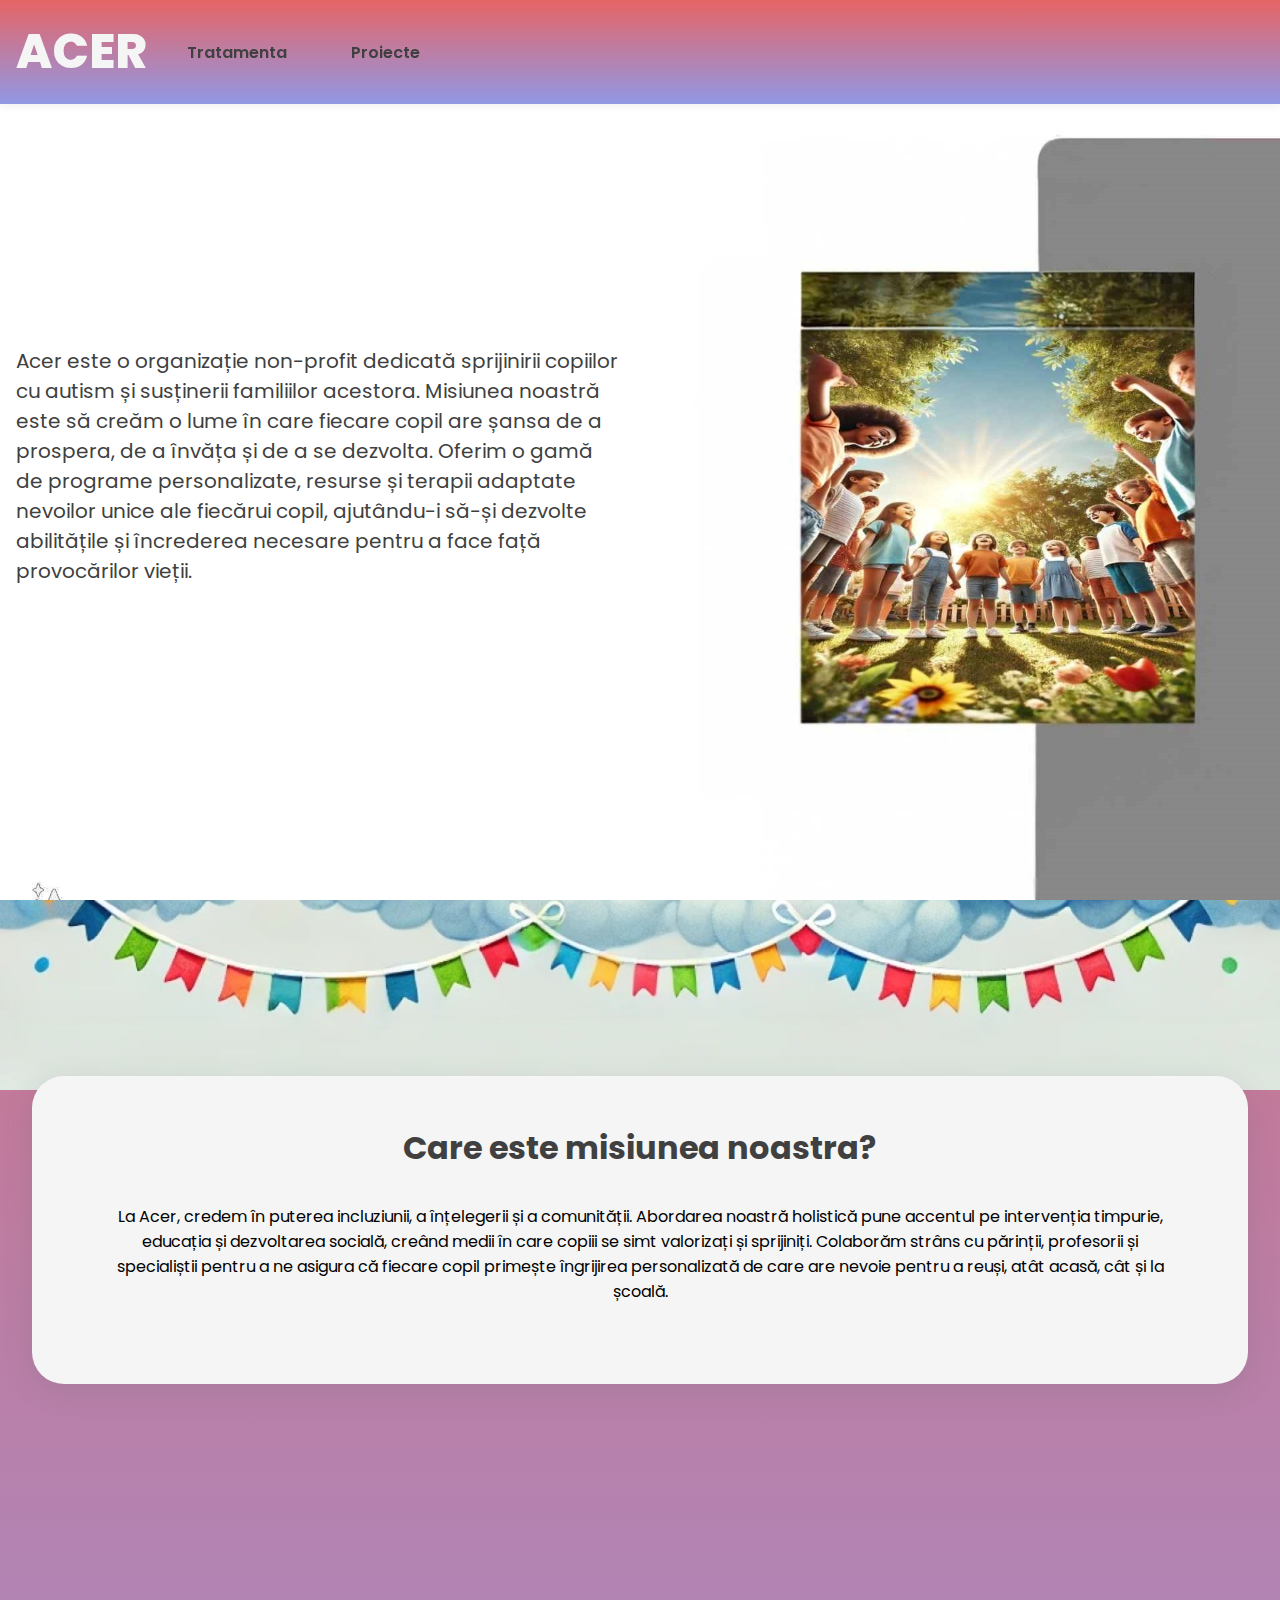
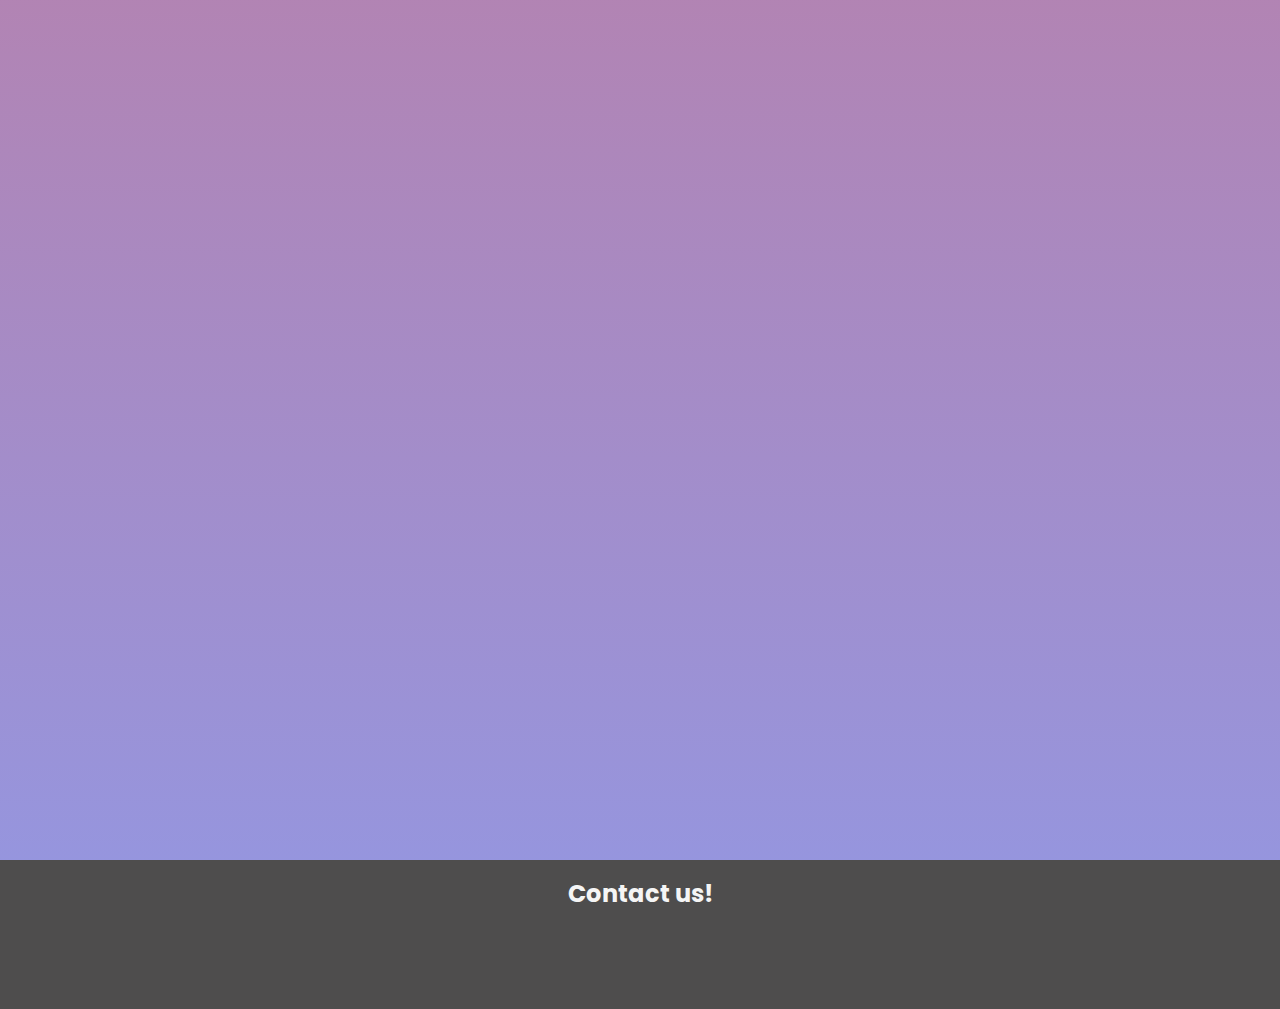
<file: index.html>
<!DOCTYPE html>
<html lang="en">
<head>
    <meta charset="UTF-8">
    <meta name="viewport" content="width=device-width, initial-scale=1.0">
    <title>Document</title>
    <link rel="preconnect" href="https://fonts.gstatic.com">
    <link href="https://fonts.googleapis.com/css2?family=Poppins:wght@200;300;400;500;600;700;800;900&display=swap"
        rel="stylesheet">
    <link href='https://unpkg.com/boxicons@2.0.7/css/boxicons.min.css' rel='stylesheet'>
    <!--Icons-->
    <link rel="stylesheet" href="https://cdnjs.cloudflare.com/ajax/libs/font-awesome/6.6.0/css/all.min.css" integrity="sha512-Kc323vGBEqzTmouAECnVceyQqyqdsSiqLQISBL29aUW4U/M7pSPA/gEUZQqv1cwx4OnYxTxve5UMg5GT6L4JJg==" crossorigin="anonymous" referrerpolicy="no-referrer" />
    <link rel="stylesheet" href="style.css">
</head>
<body>
    
    <div class="mobile-nav">
        <div class="mobile-nav-anm"></div>
        <div class="mobile-nav-item active">
            <a href="#home">
                <i class="bs bxs-home"></i>
            </a>
        </div>
        <div class="mobile-nav-item">
            <a href="#container">
                <i class="bx bxs-food-menu"></i>
            </a>
        </div>
        <div class="mobile-nav-item">
            <a href = "#footer">
                <i class = "bx bxs-comment-detail"></i>
            </a>
        </div>
    </div>
    <a href="#home" class="back-to-top">
        <i class="bx bxs-to-top"></i>
    </a>
    <div class="nav">
        <div class="menu-wrap">
            <div class="menu h-xs"></div>
                <a href="#home">
                    <div class="logo">
                        <a href="index.html">ACER</a>
                    </div>
                </a>
                    <a href="tratamente.html">
                        <div class="menu-item">
                            Tratamenta
                        </div>
                    </a>
                    <a href="proiecte.html">
                        <div class="menu-item">
                            Proiecte
                        </div>
                    </a>
                    <!--
                    <a href="#footer">
                        <div class="menu-item">
                            Contact
                        </div>
                    </a>
                    -->
                </div>
            </div>
        </div>
    </div>
    <section id="home"class="fullheight align-items-center part-img part-img-fixed con">
        <div class="container">
            <div class="row">
                <div class="col-6 col-xs-12">
                    <div class="specialselection">
                        <p class="leftside animation-scroll delay-2">
                            Acer este o organizație non-profit dedicată sprijinirii copiilor cu autism și susținerii familiilor acestora. Misiunea noastră este să creăm o lume în care fiecare copil are șansa de a prospera, de a învăța și de a se dezvolta. Oferim o gamă de programe personalizate, resurse și terapii adaptate nevoilor unice ale fiecărui copil, ajutându-i să-și dezvolte abilitățile și încrederea necesare pentru a face față provocărilor vieții.
                        </p>
                        <div class="leftside animation-scroll delay-4">
                            <!--<button>
                                Acer2
                            </button>-->
                        </div>
                    </div>
                </div>
            </div>
        </div>
    </section>
    <section class="align-items-center part-img part-img-fixed con" id="container" style="background-image: url(bg3.jpg);"> <!--de completat url!!-->
        <div class="container">
            <div class="container2">
                <h1>
                    Care este misiunea noastra?
                </h1>
                <p>
                    La Acer, credem în puterea incluziunii, a înțelegerii și a comunității. Abordarea noastră holistică pune accentul pe intervenția timpurie, educația și dezvoltarea socială, creând medii în care copiii se simt valorizați și sprijiniți. Colaborăm strâns cu părinții, profesorii și specialiștii pentru a ne asigura că fiecare copil primește îngrijirea personalizată de care are nevoie pentru a reuși, atât acasă, cât și la școală.
                </p>
            </div>
        </div>
    </section>
    <section class="about fullheight align-items-center" id="about">
        <div class="container">
            <div class="row">
                <div class="col-7 h-xs">
                    <img src="bg2.jpg" alt="Background image of a website layout" class="full-width leftside animation-scroll">
                </div>
                <div class="col-5 col-xs-12 align-items-center">
                    <div class="about-specialselection rightside animation-scroll">
                        <h3>
                            <span class="primary-color">Haide</span> sa <span class="primary-color"> Schimbam</span>
                            lumea<span class="primary-color"> Impreuna </span>
                        </h3>
                        <p>
                            Prin generozitatea donatorilor și a voluntarilor, reușim să oferim programe care schimbă vieți, copiilor și familiilor lor, gratuit. Fie că doriți să fiți voluntar, să donați sau doar să aflați mai multe, vă invităm să vă alăturați misiunii noastre. Împreună, putem face o diferență.
                        </p>
                    </div>
                </div>
            </div>
        </div>
    </section>
    <div class="footer-div">
        <section class="footer background" id="footer">
            <div class="container">
                <div class="row2">
                    <div class="col-6 col-xs-12">
                        <h2>Contact us!</h2>
                        <br>
                            <a href="https://www.facebook.com/people/Asociatia-ACER-Reusim-impreuna/61551876339521/" style="color:blue"><i class="fa-brands fa-facebook"></i></a> &nbsp; &nbsp; &nbsp;<a href="https://www.instagram.com/asociatia.acer/" style="color: purple"><i class="fa-brands fa-instagram"></i></a>
                        </div>
                    </div>
                </div>
            </div>
        </section>
    </div>

    <script src="index.js"></script>
</body>
</html>
</file>
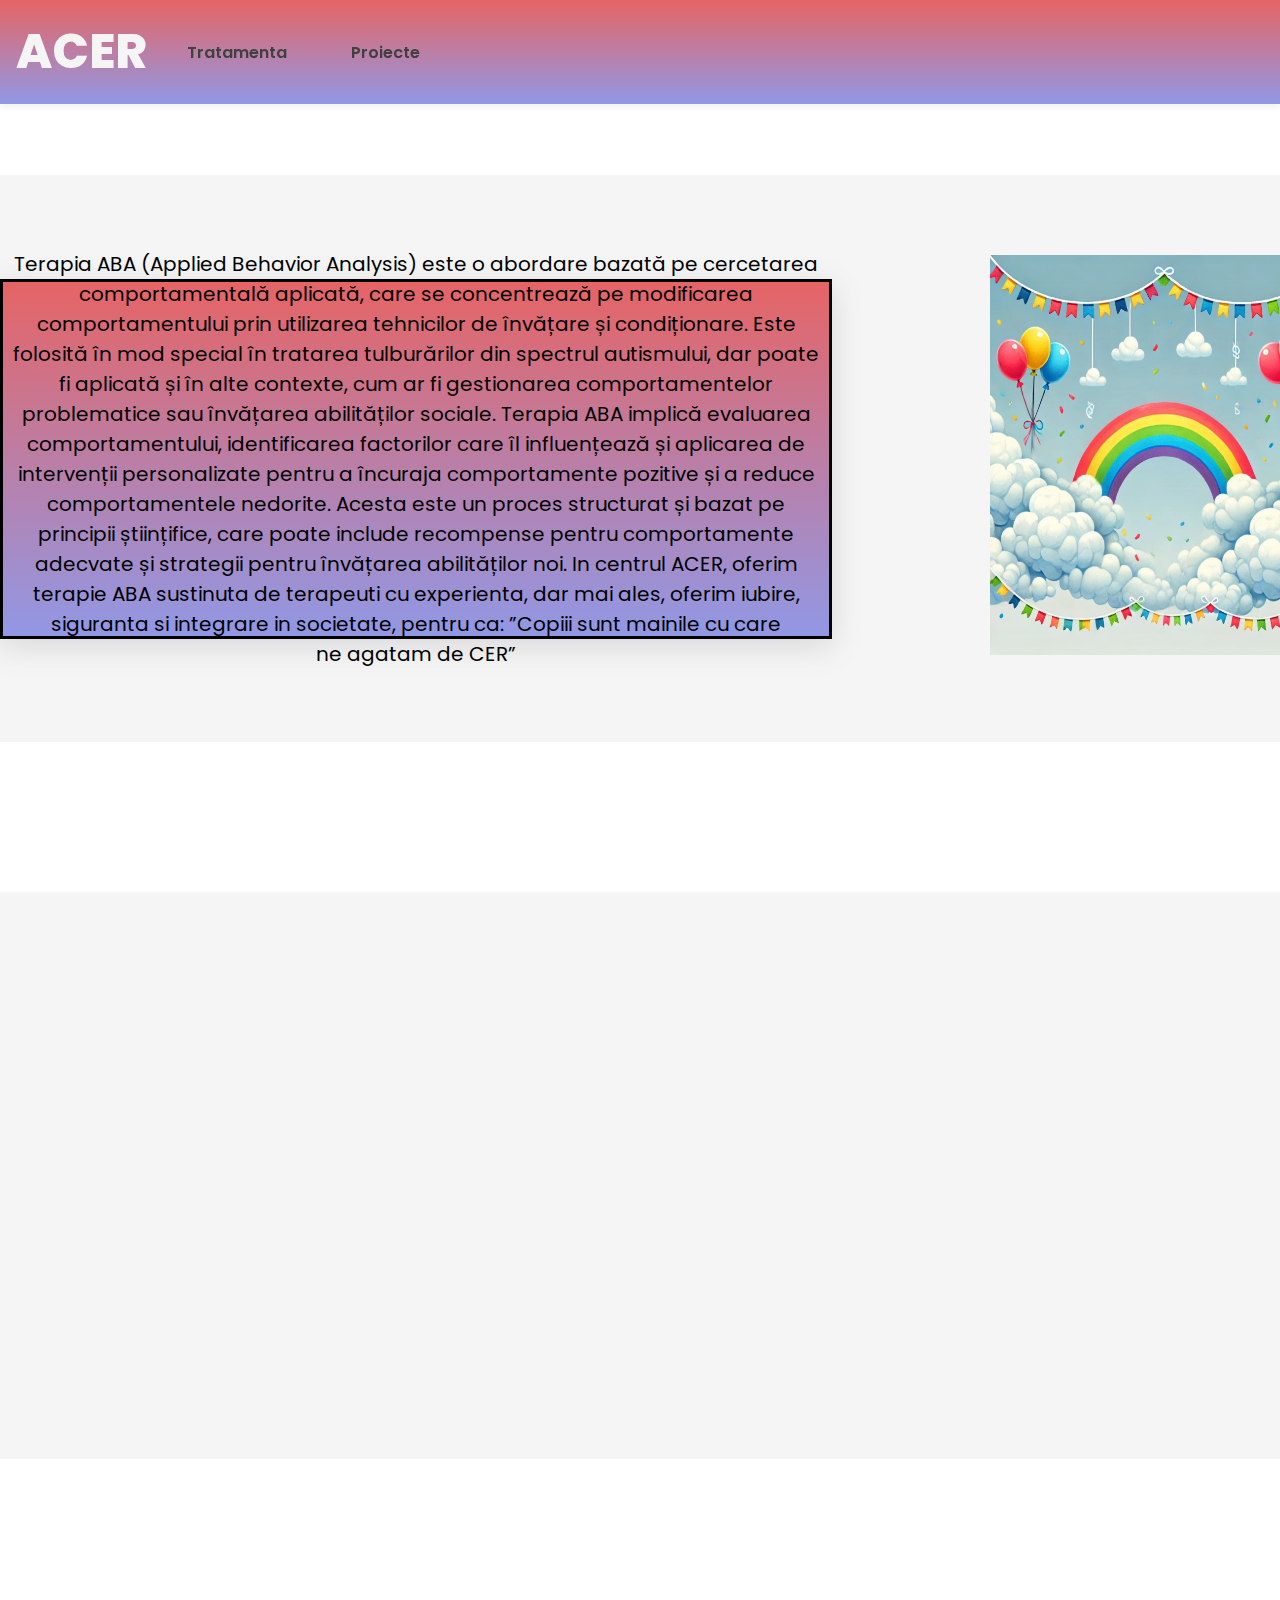
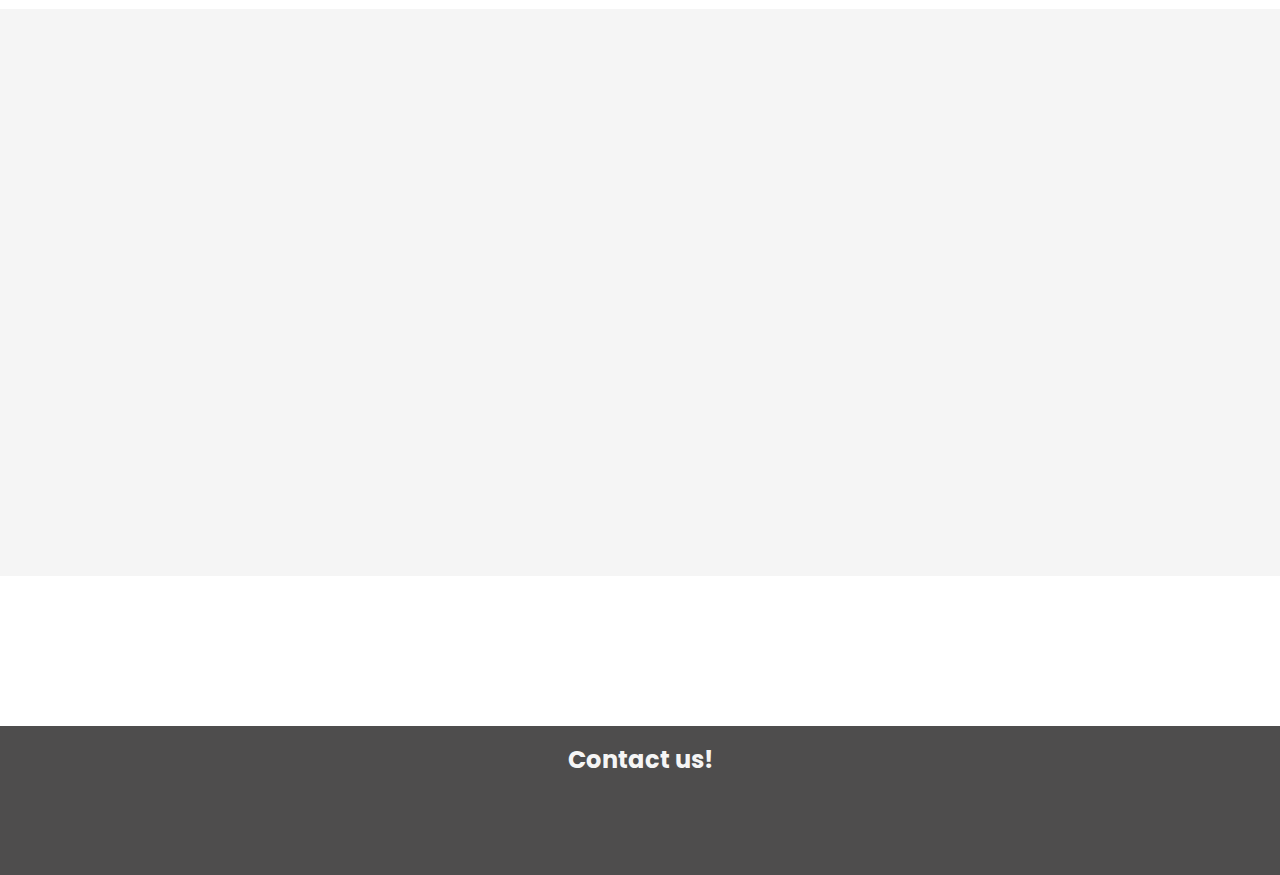
<file: tratamente.html>
<!DOCTYPE html>
<html lang="en">
<head>
    <meta charset="UTF-8">
    <meta name="viewport" content="width=device-width, initial-scale=1.0">
    <title>Tratamente</title>
    <link rel="preconnect" href="https://fonts.gstatic.com">
    <link href="https://fonts.googleapis.com/css2?family=Poppins:wght@200;300;400;500;600;700;800;900&display=swap"
        rel="stylesheet">
    <link href='https://unpkg.com/boxicons@2.0.7/css/boxicons.min.css' rel='stylesheet'>
    <!--Icons-->
    <link rel="stylesheet" href="https://cdnjs.cloudflare.com/ajax/libs/font-awesome/6.6.0/css/all.min.css" integrity="sha512-Kc323vGBEqzTmouAECnVceyQqyqdsSiqLQISBL29aUW4U/M7pSPA/gEUZQqv1cwx4OnYxTxve5UMg5GT6L4JJg==" crossorigin="anonymous" referrerpolicy="no-referrer" />
    <link rel="stylesheet" href="tratament.css">
</head>
<body>
    
    <div class="mobile-nav">
        <div class="mobile-nav-anm"></div>
        <div class="mobile-nav-item active">
            <a href="#home">
                <i class="bs bxs-home"></i>
            </a>
        </div>
        <div class="mobile-nav-item">
            <a href="#container">
                <i class="bx bxs-food-menu"></i>
            </a>
        </div>
        <div class="mobile-nav-item">
            <a href = "#footer">
                <i class = "bx bxs-comment-detail"></i>
            </a>
        </div>
    </div>
    <a href="#home" class="back-to-top">
        <i class="bx bxs-to-top"></i>
    </a>
    <div class="nav">
        <div class="menu-wrap">
            <a href="#home">
                <div class="logo">
                    <a href="index.html">ACER</a>
                </div>
            </a>
                <a href="tratamente.html">
                    <div class="menu-item">
                        Tratamenta
                    </div>
                </a>
                <a href="proiecte.html">
                    <div class="menu-item">
                        Proiecte
                    </div>
                </a>
                <!--
                <a href="#footer">
                    <div class="menu-item">
                        Contact
                    </div>
                </a>
                -->
            </div>
        </div>
    </div>
    <div class="container">
        <div class="box-container">
            <div class="box-right leftside animation-scroll start">
                <p>
                    Terapia ABA (Applied Behavior Analysis) este o abordare bazată pe cercetarea comportamentală aplicată, care se concentrează pe modificarea comportamentului prin utilizarea tehnicilor de învățare și condiționare. Este folosită în mod special în tratarea tulburărilor din spectrul autismului, dar poate fi aplicată și în alte contexte, cum ar fi gestionarea comportamentelor problematice sau învățarea abilităților sociale. Terapia ABA implică evaluarea comportamentului, identificarea factorilor care îl influențează și aplicarea de intervenții personalizate pentru a încuraja comportamente pozitive și a reduce comportamentele nedorite. Acesta este un proces structurat și bazat pe principii științifice, care poate include recompense pentru comportamente adecvate și strategii pentru învățarea abilităților noi.  In centrul ACER, oferim terapie ABA sustinuta de terapeuti cu experienta, dar mai ales, oferim iubire, siguranta si integrare in societate, pentru ca: ”Copiii sunt mainile cu care ne agatam de CER”
                </p>
            </div>
            <div class="box-img-right">
                <img src="bg3.jpg" alt="img1" class="d-box rightside animation-scroll">
            </div>
        </div>

        <div class="box-container">
            <div class="box-img-left">
                <img src="bg3.jpg" alt="img1" class="d-box leftside animation-scroll">
            </div>
            <div class="box-left rightside animation-scroll start ">
                <p>Jocurile de socializare sunt activități care facilitează interacțiunea și comunicarea între indivizi, ajutându-i să dezvolte abilități sociale, precum cooperarea, empatia, ascultarea activă și rezolvarea conflictelor. Aceste jocuri sunt esențiale în învățarea modului de a relaționa cu ceilalți și sunt folosite în special în educația copiilor sau în terapii pentru dezvoltarea abilităților sociale. Centrul ACER ofera gratuit copiilor cu diverse dizabilitati, activitati de socializare realizate impreuna cu un grup mare de voluntari.</p>
            </div>
            
        </div>

        <div class="box-container">
            <div class="box-right leftside animation-scroll start">
                <p>Logopedia, mai exact terapia logopedică, este utilizată pentru a ajuta persoanele care întâmpină dificultăți în exprimarea corectă a vorbirii, înțelegerea limbajului sau în dezvoltarea abilităților de comunicare. Logopedia tratează o gamă largă de afecțiuni, cum ar fi dislalie (dificultăți de pronunțare), disartrie (tulburări motorii ale vorbirii), afazie (pierderi de limbaj după leziuni cerebrale) și întârzieri în dezvoltarea limbajului, aplicând tehnici specifice pentru a îmbunătăți abilitățile de comunicare ale pacienților. Prin tehnicile logopedice, copiii reusesc sa se exprime, sa se faca intelesi, dar mai ales, sa se simta apreciati si iubiti.</p>
            </div>
            <div class="box-img-right">
                <img src="bg3.jpg" alt="img1" class="d-box rightside animation-scroll">
            </div>
        </div>
    </div>

    <div class="footer-div">
        <section class="footer background" id="footer">
            <div class="container">
                <div class="row2">
                    <div class="col-6 col-xs-12">
                        <h2>Contact us!</h2>
                        <br>
                            <a href="https://www.facebook.com/people/Asociatia-ACER-Reusim-impreuna/61551876339521/" style="color:blue"><i class="fa-brands fa-facebook"></i></a> &nbsp; &nbsp; &nbsp;<a href="https://www.instagram.com/asociatia.acer/" style="color: purple"><i class="fa-brands fa-instagram"></i></a>
                        </div>
                    </div>
                </div>
            </div>
        </section>
    </div>
    <script src="index.js"></script>
</body>
</html>
</file>
<file: style.css>
*{
    font-family: 'Poppins', sans-serif;
    margin: 0;
    padding: 0;
    box-sizing: border-box;
}

a {
    color: unset;
    text-decoration: none;
}

body,
html{
    background: linear-gradient(#e66465, #9198e5);
    /*background-color: #07AB34;*/
    scroll-behavior: smooth;
    position:relative;
    overflow-x: hidden;
}

.nav{
    position:fixed;
    top: 0;
    left: 0;
    width: 100%;
    z-index: 99;
    background: linear-gradient(#e66465, #9198e5);
    /*background-color: #4e4d4d;*/
    box-shadow: rgba(99, 99, 99, 0.1) 0px 2px 8px 0px;
}

.menu-wrap{
    max-width: 1366px;
    margin: auto;
    display: flex;
    align-items: center;
    justify-content: space-between;
    padding: 1rem;
    margin-right: 70%;
}

.menu{
    display: flex;
    align-items: center;
    justify-content: center;
}       

.menu-item{
    margin-left:1rem;/*1rem*/
    padding: .5rem 1.5rem;/*.5rem 1.5rem*/
    font-weight: 600;
    color: #404040;
    transition: .5s ease-in-out;
    cursor:pointer;
}

#home{
    background-image: url(bg4.jpg);
}

.menu-item:hover,
.menu-item.active {
    color: #4e4d4d;
    background-color: #f5f5f5;
    border-radius: 10px;
}

.fullheight{
    height: 100vh;
}

.align-items-center{
    display: flex;
    align-items: center;
    justify-content: center;
    text-align: center;
}

.part-img{
    background-position: center;
    background-size: cover;
    background-repeat: no-repeat;
}

.part-img-fixed{
    background-attachment: fixed;
}

.container{
    width: 100%;
    max-width: 1366px;
    margin: 0 auto;
}

.con{
    padding: 9rem 0;
}

.specialselection{ /* part */
    margin-top: 2rem;
    text-align: left;
}

.specialselection h1{ /* part */
    font-size: 4rem;
    color:#404040;
}

.specialselection button{ /* part */
    padding: 1rem 5rem;
    outline: none;
    border: none;
    background: linear-gradient(#e66465, #9198e5);
    /*background-color: #07AB34;*/
    border: .125rem solid #f5f5f5;
    border-radius: 10px;
    color: #f5f5f5;
    margin: 3rem 0;
    cursor: pointer;
    font-weight: 600;
    transition: .5s ease-in-out;
}
.specialselection button:hover{ /* part */
    background-color: #f5f5f5;
    color: #4e4d4d;
}

.full-width {
    width:100%;
}

.specialselection p{ /* rightside */
    color: #404040;
    font-size: 20px;
}


#about img {
    border-radius: 2rem;
    box-shadow: rgba(17, 17, 26, 0.1) 0px 8px 24px,
        rgba(17, 17, 26, 0.1) 0px 16px 56px,
        rgba(17, 17, 26, 0.1) 0px 24px 80px;
}


.about-specialselection {
    padding: 4rem;
    background-color: #f5f5f5;
    border-radius: 2rem;
    box-shadow: rgba(0, 0, 0, 0.15) 0px 2px 8px;
}

.about-specialselection.start {
    transform: translateX(-10rem) !important;
}

.about-specialselection h3 {
    font-size: 2rem;
    margin-bottom: 3rem;
    color: #404040;
}

.primary-color{
    color: #4e4d4d;
}

.container2{
    margin: 2rem;
    padding: 3rem;
    background-color: #f5f5f5;
    border-radius: 2rem;
    box-shadow: rgba(100, 100, 111, 0.2) 0px 7px 29px 0px;
}

.container2 h1{
    color: #404040;
}

.container2 p {
    margin: 2rem;
}


.footer{
    color: #f5f5f5;
    background-color: #4e4d4d;
    margin-left: auto;
    margin-right:auto ;
}

.footer h1{
    color: #f5f5f5;
}

.input-group{
    padding: 1rem;
    border: .125rem solid #f5f5f5;
    border-radius: 10px;
    display: flex;
    justify-content: space-between;
    margin-top: 2rem;
}

.input-group input{
    flex: auto;
    outline: none;
    border: none;
    color: #f5f5f5;
    background-color: transparent;
}

.input-group button{
    padding: .5rem 1rem;
    outline: none;
    border: none;
    background-color: #f5f5f5;
    border-radius: 10px;
    color: #4e4d4d;
    font-weight: 600;
    cursor: pointer;
}

.back-to-top{
    width: 60px;
    height: 60px;
    position: fixed;
    bottom: 70px;
    right: 70px;
    border-radius: 10px;
    background-color: #f5f5f5;
    color: #4e4d4d;
    display: flex;
    align-items: center;
    justify-content: center;
    font-size: 30px;
    padding: 10px;
    z-index: 99;
    display: none;
}

.row{
    display: block;
    flex-wrap: wrap;
    margin-left: auto;
    margin-right: auto;
}

.container i{
    font-size: 38px;
}

/* Animation */
.leftside{
    transform: translateX(-150%);
    transition: 1s ease-in-out;
}

.leftside.start{
    transform: translateX(0);
}

.rightside{
    transform: translateX(150%);
    transition: 1s ease-in-out;
}

.rightside.start{
    transform: translateX(0);
}

.zoom{
    transform: scale(0);
    transition: .6s ease-in-out;
}

.zoom.start{
    transform: unset;
}

.bottom-up{
    transform: translateY(30%);
    transition: .8s ease-in-out;
}

.bottom-up.start{
    transform: translateY(0);
}

.delay-2 {
    transition-delay: .2s;
}

.delay-4{
    transition-delay: .4s;
}

.delay-6{
    transition-delay: .6s;
}

.delay-8{
    transition-delay: .8s;
}

.delay-10{
    transition-delay: .10s;
}

.delay-12{
    transition-delay: .12s;
}

/* Grid System */

.row2{
    display: flex;
    align-items: center;
    justify-content: center;
    flex-wrap: wrap;
}

.row {
    display: flex;
    /*
    align-items: center;
    justify-content: center;
    */
    flex-wrap: wrap;
}

[class *= "col-"] {
    padding: 1rem;
}

.col-1 {
    width: 8.33%;
}

.col-2 {
    width: 16.66%;
}

.col-3 {
    width: 25%;
}

.col-4 {
    width: 33.33%;
}

.col-5{
    width: 41.66%;
}

.col-6 {
    width: 50%;
    display: block;
    text-align: center;
}

.col-7 {
    width: 58.33%;
}

.col-8 {
    width: 66.66%;
}

.col-9 {
    width: 75%;
}

.col-10 {
    width: 83.33%;
}

.col-11 {
    width: 91.66%;
}

.col-12 {
    width: 100%;
}

.mobile-nav {
    display: none;
}

.logo {
    font-size: 3rem !important;  
    font-weight: 800 !important; 
    color: #f5f5f5 !important;  
}


/* Mobile */

@media only screen and (max-width: 390px) {

    #home {
        background-image: url(gray-abstract.jpg);
    }
    
    p, h1, div, span, h3, .container, .row ,row2 .about-specialselection.start {
        
        font-size: 13px;
    }

    * {
        box-sizing:content-box;
    }

    
    
    .logo {
        font-size: 3rem !important;  
        font-weight: 800 !important; 
        color: #f5f5f5 !important;  
        margin-bottom: 4% !important;
    }
    
    
    body .logo {
        font-size: 3rem !important;
        font-weight: 800 !important;
        color: #f5f5f5 !important;
        margin-bottom: 4% !important;
    }

    h1{
        font-size: 3rem !important;
    }


    span {
        font-size: inherit;
    }

   
    .conatiner2 h1{
        color: #404040;
        font-size: 20px !important;
        margin: 2rem;
    }

    .about {
        background-image: url(#);
        background-attachment: fixed;
    }

    .about-specialselection.start{
        transform:translateX(0) !important;
        margin-bottom: 40%;
    }


    .container2 {
        padding: 2rem;
        margin: 1rem;
    }

    .back-to-top {
        bottom: 6rem;
        right: 1rem;
    }

    .menu 

    /* Mobile Nav */

    .mobile-nav{
        position: fixed;
        bottom: 0;
        display: flex;
        width: 100%;
        justify-content: space-between;
        align-items: center;
        background-color: #f5f5f5;
        z-index: 99;
        overflow: hidden;
        border-top-left-radius: 2rem;
        border-top-right-radius: 2rem;
        box-shadow: rgba(100, 100, 111, 0.2) 0px 7px 29px 0px;
    }

    .mobile-nav-item{
        display: flex;
        align-items: center;
        justify-content: center;
        flex: 25%;
        padding: 1rem 0;
    }

    .mobile-nav-item i,
    .mobile-nav-item a{
        font-size: 2rem;
        color: #4e4d4d;
        z-index: 2;
        transition: .5s ease-in-out;
    }

    .mobile-nav-item.active i {
        color:#f5f5f5;
    }

    .mobile-nav-anm{
        position: absolute;
        left: 0;
        width: 25%;
        height: 100%;
        background-color: #4e4d4d;
        transition: .5s ease-in-out;
    }

    /* End mobile Nav */

    .col-xs-1 {
        width: 8.33%;
    }

    .col-xs-2 {
        width: 16.66%;
    }

    .col-xs-3 {
        width: 25%;
    }

    .col-xs-4 {
        width: 33.33%;
    }

    .col-xs-5 {
        width: 41.66%;
    }

    .col-xs-6 {
        width: 50%;
    }
    
    .col-xs-7 {
        width: 58.33%;
    }

    .col-xs-8 {
        width: 66.66%;
    }

    .col-xs-9 {
        width: 75%;
    }

    .col-xs-10 {
        width: 83.33%;
    }

    .col-xs-11 {
        width: 91.66%;
    }

    .col-xs-12{
        margin-bottom: 12%;
        width: 100%;
    }

    .h-xs {
        display: contents;
    }

    .menu-item {
        display: table-cell;
        font-size: 12px;
        padding: 8px;
    }

    .specialselection{
        margin-block-start: 12rem;
    }
    
}

@media only screen and (max-width: 601px) {

    #home {
        background-image: url(gray-abstract.jpg);
    }
    
    p, h1, div, span, h3, .container, .row ,row2 .about-specialselection.start {
        
        font-size: 16px;
    }

    * {
        box-sizing:border-box;/*content-box  pt ecrane mici*/
    }

    .nav{
        gap:30%;
    }
    
    .logo {
        font-size: 3rem !important;  
        font-weight: 800 !important; 
        color: #f5f5f5 !important;  
        margin-bottom: 4% !important;
    }
    
    
    body .logo {
        font-size: 3rem !important;
        font-weight: 800 !important;
        color: #f5f5f5 !important;
        margin-bottom: 4% !important;
    }

    h1{
        font-size: 3rem !important;
    }


    span {
        font-size: inherit;
    }

    .conatiner2 h1{
        color: #404040;
        font-size: 20px !important;
        margin: 2rem;
    }

    .about {
        background-image: url(#);
        background-attachment: fixed;
    }

    .about-specialselection.start{
        transform:translateX(0) !important;
        margin-bottom: 40%;
    }


    .container2 {
        padding: 2rem;
        margin: 1rem;
    }

    .back-to-top {
        bottom: 6rem;
        right: 1rem;
    }

    .menu 

    /* Mobile Nav */

    .mobile-nav{
        position: fixed;
        bottom: 0;
        display: flex;
        width: 100%;
        justify-content: space-between;
        align-items: center;
        background-color: #f5f5f5;
        z-index: 99;
        overflow: hidden;
        border-top-left-radius: 2rem;
        border-top-right-radius: 2rem;
        box-shadow: rgba(100, 100, 111, 0.2) 0px 7px 29px 0px;
    }

    .mobile-nav-item{
        display: flex;
        align-items: center;
        justify-content: center;
        flex: 25%;
        padding: 1rem 0;
    }

    .mobile-nav-item i,
    .mobile-nav-item a{
        font-size: 2rem;
        color: #4e4d4d;
        z-index: 2;
        transition: .5s ease-in-out;
    }

    .mobile-nav-item.active i {
        color:#f5f5f5;
    }

    .mobile-nav-anm{
        position: absolute;
        left: 0;
        width: 25%;
        height: 100%;
        background-color: #4e4d4d;
        transition: .5s ease-in-out;
    }

    /* End mobile Nav */

    .col-xs-1 {
        width: 8.33%;
    }

    .col-xs-2 {
        width: 16.66%;
    }

    .col-xs-3 {
        width: 25%;
    }

    .col-xs-4 {
        width: 33.33%;
    }

    .col-xs-5 {
        width: 41.66%;
    }

    .col-xs-6 {
        width: 50%;
    }
    
    .col-xs-7 {
        width: 58.33%;
    }

    .col-xs-8 {
        width: 66.66%;
    }

    .col-xs-9 {
        width: 75%;
    }

    .col-xs-10 {
        width: 83.33%;
    }

    .col-xs-11 {
        width: 91.66%;
    }

    .col-xs-12{
        margin-bottom: 12%;
        width: 100%;
    }

    .h-xs {
        display: contents;
    }

    .menu-item {
        display: table-cell;
        font-size: 12px;
        padding: 8px;
    }

    .specialselection{
        margin-block-start: 12rem;
    }
    
}
</file>
<file: tratament.css>
*{
    font-family: 'Poppins', sans-serif;
    margin: 0;
    padding: 0;
    box-sizing: border-box;
}

a {
    color: unset;
    text-decoration: none;
}

body,
html{
    /*background: linear-gradient(#e66465, #9198e5);*/
    background-color: #fff;
    scroll-behavior: smooth;
    position:relative;
    overflow-x: hidden;
    margin: 0;
    padding: 0;
}

.nav{
    position:fixed;
    top: 0;
    left: 0;
    width: 100%;
    z-index: 99;
    background: linear-gradient(#e66465, #9198e5);
    /*background-color: #4e4d4d;*/
    box-shadow: rgba(99, 99, 99, 0.1) 0px 2px 8px 0px;
}

.menu-wrap{
    max-width: 1366px;
    margin: auto;
    display: flex;
    align-items: center;
    justify-content: space-between;
    padding: 1rem;
    margin-right: 70%;
}

.logo {
    font-weight: 3rem;
    font-weight: 800;
    color: #f5f5f5;
    font-size: 3rem;
}

.menu{
    display: flex;
    align-items: center;
    justify-content: center;
}       

.menu-item{
    margin-left: 1rem;
    padding: .5rem 1.5rem;
    font-weight: 600;
    color: #404040;
    transition: .5s ease-in-out;
    cursor:pointer;
}


.menu-item:hover, .menu-item.active {
    color: rgb(78, 77, 77);
    background-color: rgb(245, 245, 245);
    border-radius: 10px;
}

.fullheight{
    height: 100vh;
}

.align-items-center{
    display: flex;
    align-items: center;
    justify-content: center;
    text-align: center;
}

.container2{
    margin: 2rem;
    padding: 3rem;
    background-color: #f5f5f5;
    border-radius: 2rem;
    box-shadow: rgba(100, 100, 111, 0.2) 0px 7px 29px 0px;
}

.container2 h1{
    color: #404040;
}

.container2 p {
    margin: 2rem;
}


.container{
    width: auto;
    margin: 0 auto;
    text-align: center;
}

.box-container{
    margin-top: 150px;
    margin-bottom: 150px;
    display: flex;
    align-items: center;
    justify-content: center;
    background: #f5f5f5;
}



.box-right{
    display:flex;
    justify-content: center;
    align-items:center;
    /*width: 65%;*/
    padding: 10px;
    height: 360px;
    /*background-color: #ACA9AD;*/
    background: linear-gradient(#e66465, #9198e5);
    margin-right: 10%;
    border: 3px solid;
    box-shadow: rgba(100, 100, 111, 0.2) 0px 7px 29px 0px;
    font-size:20px;
    /*border-radius: 0% 15% 15% 0%;/*left,up,right,down*/

}


.box-left{
    display: flex;
    justify-content: center;
    align-items: center;
    /*width: 65%;*/
    padding: 10px;
    height: 360px;
    background: linear-gradient(#e66465, #9198e5);
    margin-left: 10%;
    border: 3px solid;
    font-size:20px;
    box-shadow: rgba(100, 100, 111, 0.2) 0px 7px 29px 0px;
}


.box-img-right{
    width:25%;
    padding: 30px;
    margin:50px auto;
}


.box-img-left{
    width:20%;
    padding: 30px;
    margin:50px auto;
}



.d-box{
    width:350px;
    height:400px
}

.footer{
    color: #f5f5f5;
    background-color: #4e4d4d;
    margin-left: auto;
    margin-right:auto ;
}

.footer h1{
    color: #f5f5f5;
}


.container i{
    font-size: 38px;
}


/* Animation */
.leftside{
    transform: translateX(-150%);
    transition: 1s ease-in-out;
}

.leftside.start{
    transform: translateX(0%);
}

.rightside{
    transform: translateX(150%);
    transition: 1s ease-in-out;
}

.rightside.start{
    transform: translateX(0%);/*0*/
}

.zoom{
    transform: scale(0);
    transition: .6s ease-in-out;
}

.zoom.start{
    transform: unset;
}

.bottom-up{
    transform: translateY(30%);
    transition: .8s ease-in-out;
}

.bottom-up.start{
    transform: translateY(0);
}

.delay-2 {
    transition-delay: .2s;
}

.delay-4{
    transition-delay: .4s;
}

.delay-6{
    transition-delay: .6s;
}

.delay-8{
    transition-delay: .8s;
}

.delay-10{
    transition-delay: .10s;
}

.delay-12{
    transition-delay: .12s;
}

/* Grid System */

.row2{
    display: flex;
    align-items: center;
    justify-content: center;
    flex-wrap: wrap;
}

.row {
    display: flex;
    /*
    align-items: center;
    justify-content: center;
    */
    flex-wrap: wrap;
}

[class *= "col-"] {
    padding: 1rem;
}

.col-1 {
    width: 8.33%;
}

.col-2 {
    width: 16.66%;
}

.col-3 {
    width: 25%;
}

.col-4 {
    width: 33.33%;
}

.col-5{
    width: 41.66%;
}

.col-6 {
    width: 50%;
    display: block;
    text-align: center;
}

.col-7 {
    width: 58.33%;
}

.col-8 {
    width: 66.66%;
}

.col-9 {
    width: 75%;
}

.col-10 {
    width: 83.33%;
}

.col-11 {
    width: 91.66%;
}

.col-12 {
    width: 100%;
}

.mobile-nav {
    display: none;
}

@media (max-width: 768px) {

    body {
        font-family: 'Poppins', sans-serif;
        margin: 0;
        padding: 0;
        box-sizing: border-box;
    }

    .logo {
        font-weight: 3rem;
        font-weight: 800;
        color: #f5f5f5;
        font-size: 3rem;
    }

    .container {
        width: 100%;
        padding: 15px;
        box-sizing: border-box;
    }

    .mobile-nav {
        justify-content: space-around;
        background-color: #333;
        padding: 10px 0;
        position: fixed;
        bottom: 0;
        width: 100%;
        z-index: 999;
    }

    .mobile-nav-item a {
        color: white;
        font-size: 20px;
        text-decoration: none;
    }

    .logo h1 {
        font-size: 1.5rem;
        text-align: center;
    }

    p {
        font-size: 14px;
        line-height: 1.5;
        margin-bottom: 15px;
        text-align: justify;
    }

    h1 {
        font-size: 1.8rem;
        margin-bottom: 20px;
    }

    section {
        padding: 20px 0;
    }

    .box-container {
        display: flex;
        flex-direction: column;
        align-items: center;
        padding: 15px;
        text-align: center;
    }

    .box-left, .box-right {
        width: 100%;
        padding: 10px;
    }

    .box-img-left img, .box-img-right img {
        width: 100%;
        height: auto;
        display: block;
    }

    .back-to-top {
        position: fixed;
        bottom: 80px;
        right: 10px;
        width: 60px;
        height: 60px;
        border-radius: 10px;
        background-color: #f5f5f5;
        color: #4e4d4d;
        display: flex;
        align-items: center;
        justify-content: center;
        font-size: 30px;
        padding: 10px;
        z-index: 99;
        display: none;
        }
    

    .back-to-top i {
        font-size: 20px;
    }

    .footer-div {
        background-color: #333;
        color: white;
        text-align: center;
    }

    .footer h2 {
        font-size: 1.5rem;
    }

    .box-img-right {
        width: 100%;
        padding: 30px;
        margin: 50px auto;
    }

    .box-img-left {
        width: 100%;
        padding: 30px;
        margin: 50px auto;
    }
}

    @media (max-width: 480px) {

        .menu-item {
            display: table-cell;
            font-size: 12px;
            padding: 8px;
        }

        .logo h1 {
            font-size: 1.2rem;
        }

        p {
            font-size: 12px;
        }

        h1 {
            font-size: 1.5rem;
        }

        .back-to-top {
            bottom: 60px;
            font-size: 14px;
        }

        .footer h2 {
            font-size: 1.2rem;
        }

        .box-img-left img, .box-img-right img {
            width: 100%;
        }
    }
</file>
